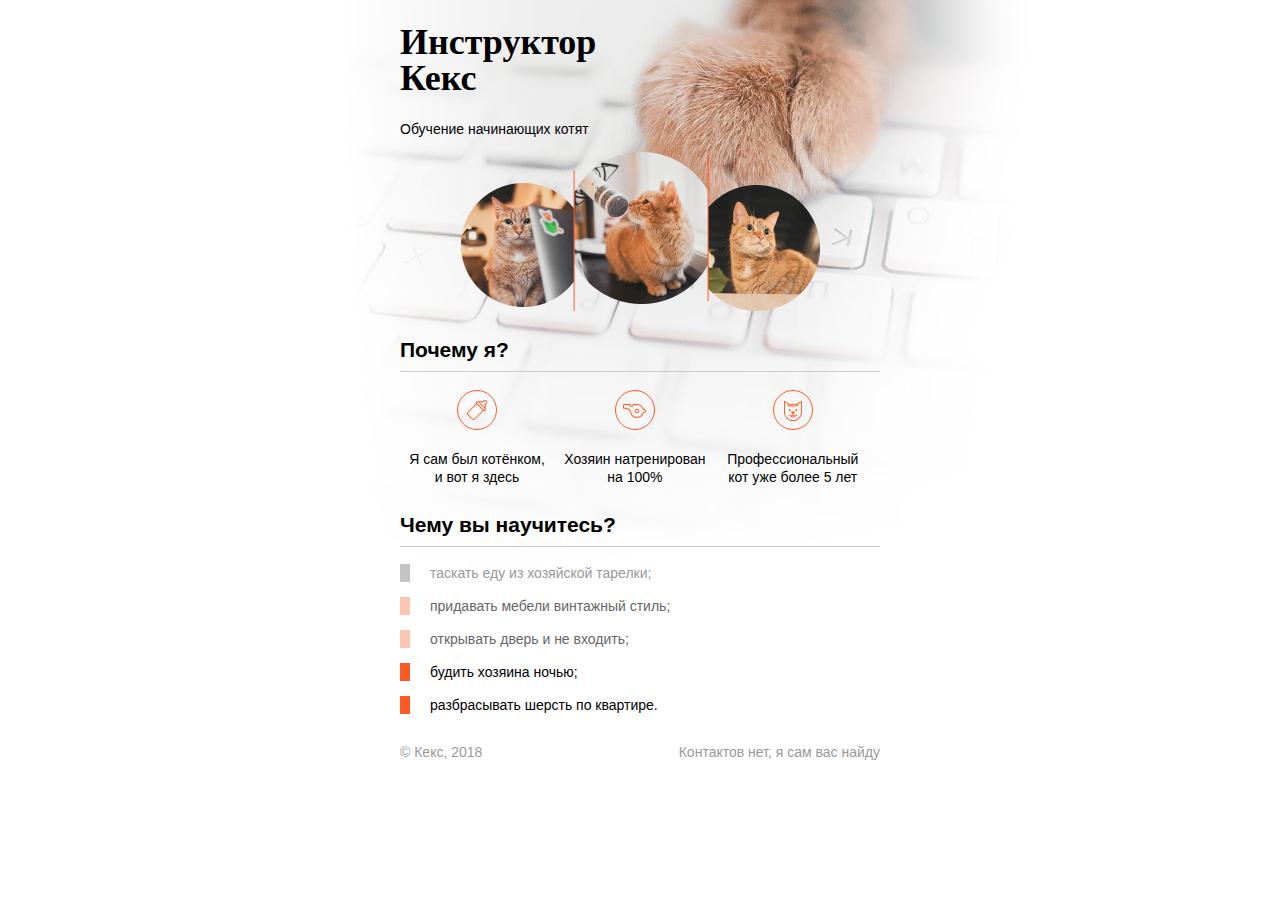
<file: source/project/index.html>
<!DOCTYPE html>
<html lang="ru">
  <head>
    <meta charset="utf-8">
    <title>Инструктор Кекс</title>
    <link rel="stylesheet" href="style.css">
  </head>
  <body>
    <div class="container">
      <header class="site-header">
        <h1>Инструктор Кекс</h1>
        <p>Обучение начинающих котят</p>
        <img src="img/keks.png">
      </header>

      <section class="features">
        <h2>Почему я?</h2>
        <p class="feature-kitten">Я сам был котёнком, и вот я здесь</p>
        <p class="feature-train">Хозяин натренирован на 100%</p>
        <p class="feature-cat">Профессиональный кот уже более 5 лет</p>
      </section>

      <section class="skills">
        <h2>Чему вы научитесь?</h2>
        <ul class="skills-list">
          <li class="skills-item">таскать еду из хозяйской тарелки;</li>
          <li class="skills-item standart">придавать мебели винтажный стиль;</li>
          <li class="skills-item standart">открывать дверь и не входить;</li>
          <li class="skills-item vip">будить хозяина ночью;</li>
          <li class="skills-item vip">разбрасывать шерсть по квартире.</li>
        </ul>
      </section>

      <footer class="site-footer">
        <p>© Кекс, 2018</p>
        <p>Контактов нет, я сам вас найду</p>
      </footer>
    </div>
  </body>
</html>
</file>
<file: source/project/style.css>
body {
  padding: 0;
  font-family: "Arial", sans-serif;
  font-size: 14px;
  line-height: 18px;
  color: #000000;
  background: #ffffff url("img/keks-background.jpg") no-repeat 50% 0;
}

h1 {
  width: 260px;
  font-family: "Georgia", serif;
  font-size: 36px;
  line-height: 36px;
}

h2 {
  padding-bottom: 12px;
  border-bottom: 1px solid #cccccc;
}

.site-header {
  margin-bottom: 30px;
}

.skills-item {
  margin-bottom: 15px;
  padding-left: 20px;
  border-left: 10px solid #c4c4c4;
  color: #999999;
}

.standart {
  border-color: #ffc5b3;
  color: #666666;
}

/* Добавьте правило ниже */

.vip {
  border-color: #ff5a26;
  color: #000000;
}

.container {
  width: 480px;
  margin: 0 auto;
}

.site-header img {
  display: block;
  margin: 0 auto;
}

.features {
  margin-bottom: 30px;
}

.features p {
  display: inline-block;
  vertical-align: top;
  width: 30%;
  margin: 0 5px;
  text-align: center;
  background-repeat: no-repeat;
  background-position: center top;
}

.feature-kitten {
  padding-top: 60px;
  background-image: url("img/bottle.svg");
}

.feature-cat {
  padding-top: 60px;
  background-image: url("img/cat.svg");
}

.feature-train {
  padding-top: 60px;
  background-image: url("img/whistle.svg");
}

.skills-list {
  padding: 0;
  list-style: none;
}

.site-footer {
  display: flex;
  justify-content: space-between;
  color: #999999;
}
</file>
